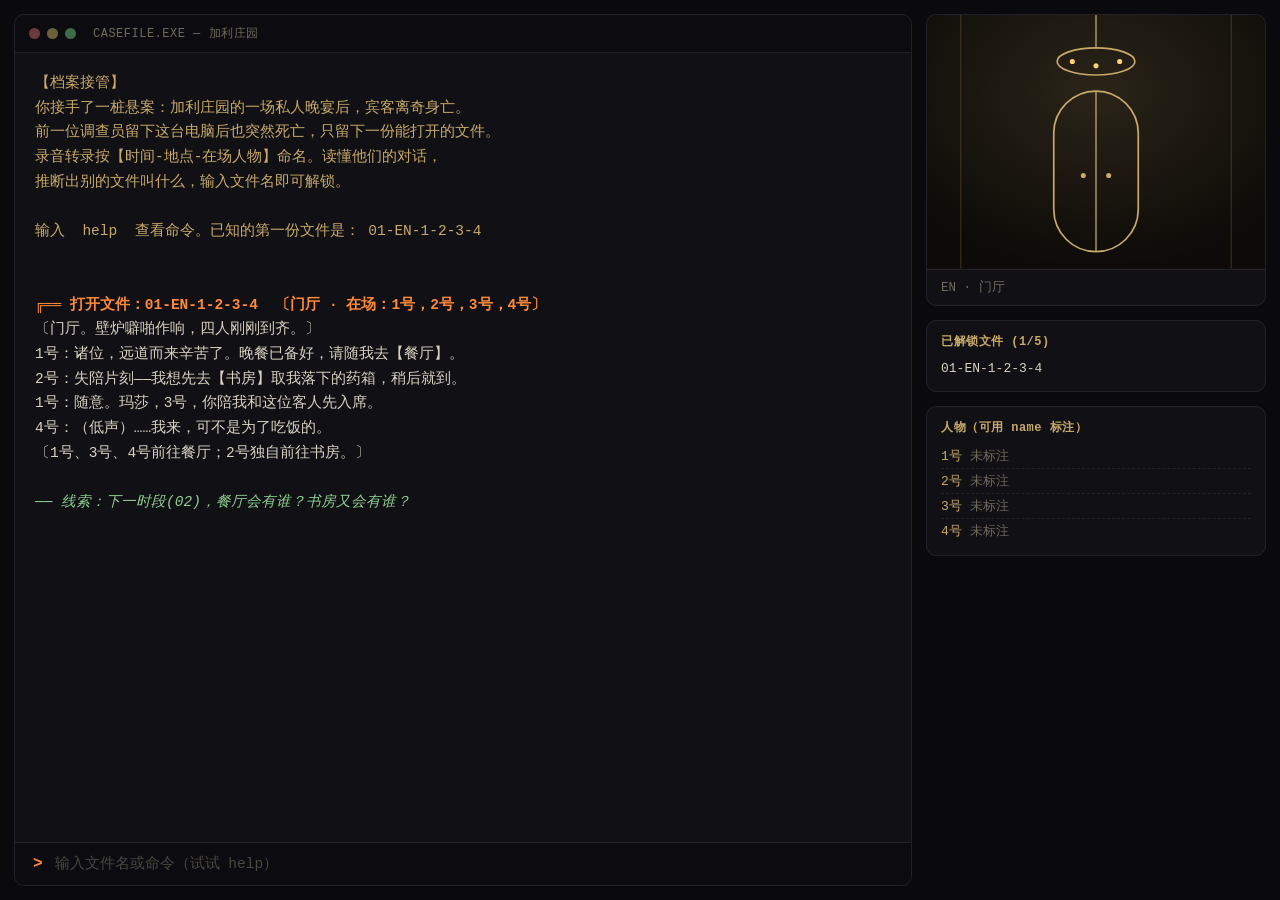
<file: index.html>
<!DOCTYPE html>
<html lang="zh-CN">
<head>
  <meta charset="UTF-8" />
  <meta name="viewport" content="width=device-width, initial-scale=1.0" />
  <title>加利庄园 · 晚宴疑案</title>
  <link rel="stylesheet" href="styles.css" />
</head>
<body>
  <div id="app">
    <!-- 左侧：终端 -->
    <section id="terminal-pane">
      <header class="pane-head">
        <span class="dot"></span><span class="dot"></span><span class="dot"></span>
        <span class="head-title">CASEFILE.EXE — 加利庄园</span>
      </header>
      <div id="output" aria-live="polite"></div>
      <form id="prompt-form" autocomplete="off">
        <span class="caret">&gt;</span>
        <input id="prompt-input" type="text" placeholder="输入文件名或命令（试试 help）" autofocus />
      </form>
    </section>

    <!-- 右侧：图片面板 + 侧栏 -->
    <aside id="side-pane">
      <div id="image-panel">
        <div id="scene-art"><!-- SVG 注入 --></div>
        <div id="scene-caption">尚未打开任何文件</div>
      </div>

      <div class="side-block">
        <h3>已解锁文件 <span id="file-count">(1)</span></h3>
        <ul id="file-list"></ul>
      </div>

      <div class="side-block">
        <h3>人物（可用 name 标注）</h3>
        <ul id="people-list"></ul>
      </div>
    </aside>
  </div>

  <script src="data.js"></script>
  <script src="art.js"></script>
  <script src="game.js"></script>
</body>
</html>
</file>
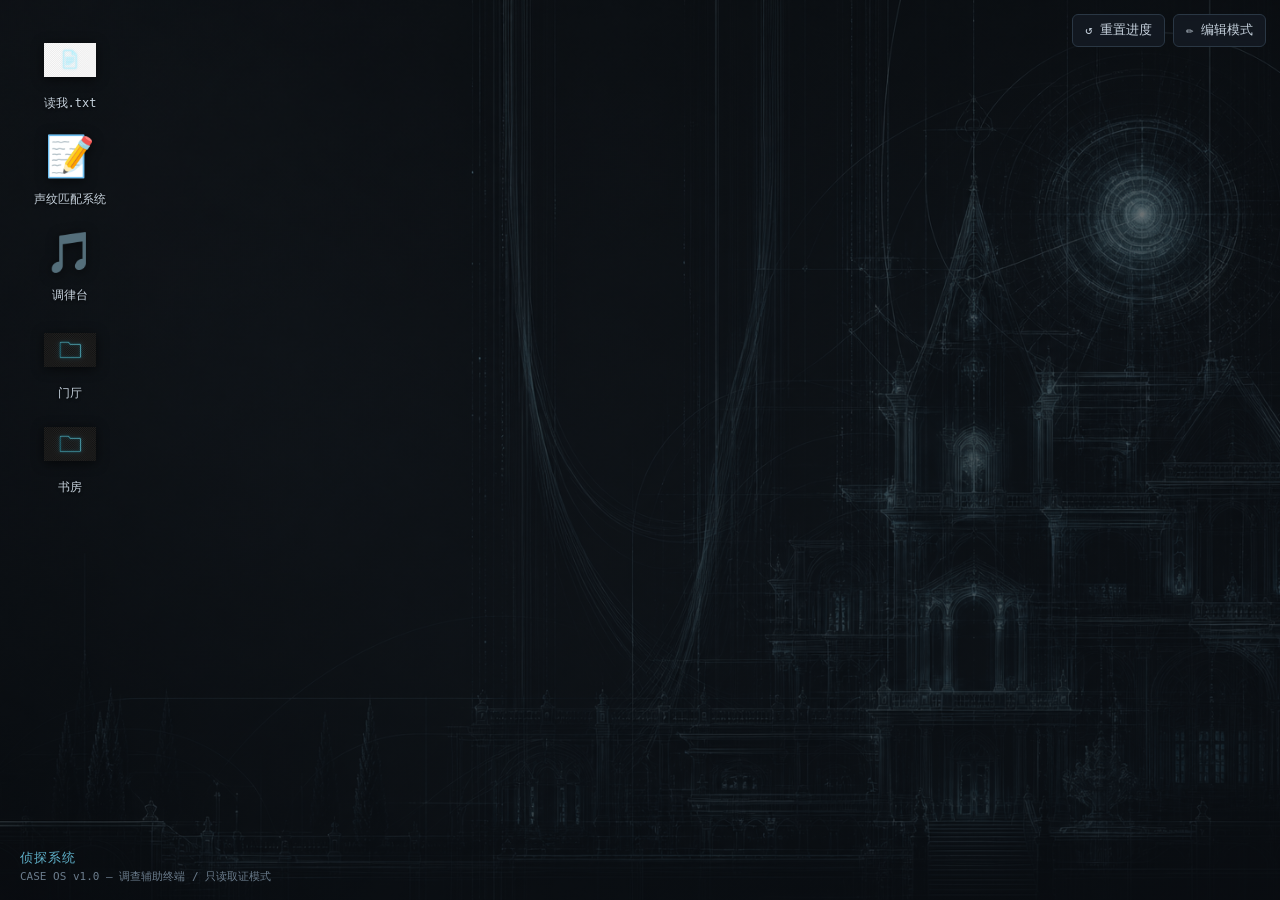
<file: desktop.html>
<!DOCTYPE html>
<html lang="zh-CN">
<head>
  <meta charset="UTF-8" />
  <meta name="viewport" content="width=device-width, initial-scale=1.0" />
  <title>织 · 家庭操作系统</title>
  <link rel="stylesheet" href="desktop.css?v=25" />
</head>
<body>
  <!-- 桌面：图标会由 desktop.js 根据 desktop-data.js 自动生成 -->
  <div id="desktop">
    <div id="icon-layer"></div>

    <!-- 右上角工具栏：编辑模式入口 -->
    <div id="toolbar">
      <div id="edit-only">
        <span id="draft-status"></span>
        <span id="add-target"></span>
        <button class="tool-btn" id="btn-add-txt">＋文本</button>
        <button class="tool-btn" id="btn-add-img">＋图片</button>
        <button class="tool-btn" id="btn-add-folder">＋文件夹</button>
        <button class="tool-btn" id="btn-export">导出配置</button>
        <button class="tool-btn" id="btn-reset" title="清空草稿，回到 desktop-data.js 文件版本">恢复文件版本</button>
      </div>
      <button class="tool-btn" id="btn-reset-progress" title="清空你的游玩进度：解锁、看过的记录、改名、人物备注">↺ 重置进度</button>
      <button class="tool-btn" id="btn-edit">✏️ 编辑模式</button>
    </div>

    <!-- 右侧属性检查器（编辑模式选中后出现） -->
    <div id="inspector"></div>

    <!-- 左下角系统信息 -->
    <div id="system-tag">
      <div id="system-name"></div>
      <div id="boot-line"></div>
    </div>
  </div>

  <!-- 配置在前，引擎在后 -->
  <script src="desktop-data.js?v=25"></script>
  <script src="desktop.js?v=25"></script>
</body>
</html>
</file>
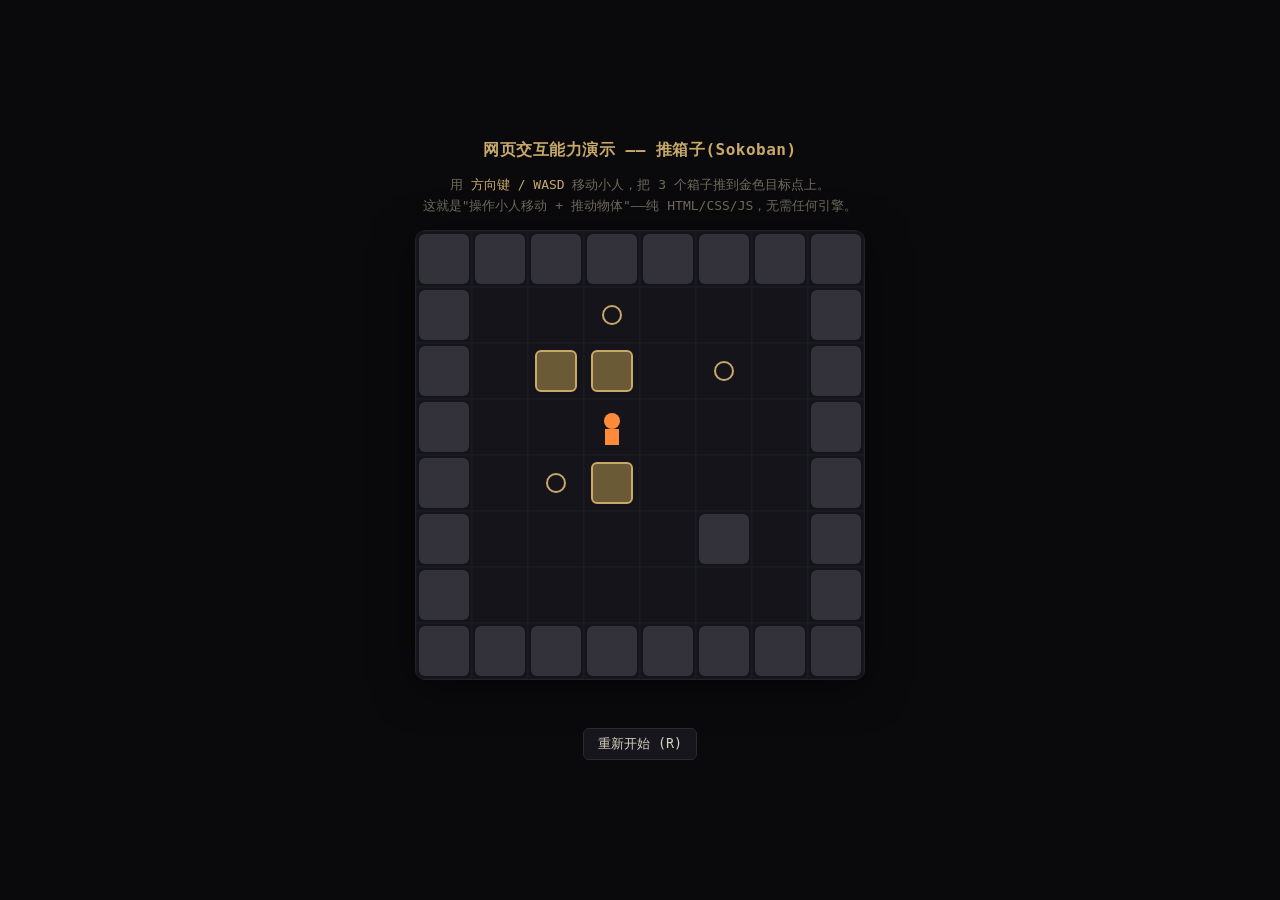
<file: movement-demo.html>
<!DOCTYPE html>
<html lang="zh-CN">
<head>
<meta charset="UTF-8" />
<meta name="viewport" content="width=device-width, initial-scale=1.0" />
<title>交互能力演示 · 推箱子</title>
<style>
  :root { --gold:#c8a96a; --ink:#d8d2c2; --dim:#6f6a5c; }
  html,body{margin:0;height:100%;background:#0a0a0c;color:var(--ink);
    font-family:Consolas,Menlo,monospace;display:flex;flex-direction:column;
    align-items:center;justify-content:center;gap:14px;}
  h1{font-size:16px;color:var(--gold);margin:0;letter-spacing:.5px;}
  p{margin:0;color:var(--dim);font-size:13px;text-align:center;line-height:1.6;}
  canvas{border:1px solid #23222a;border-radius:10px;background:#101015;
    box-shadow:0 8px 40px rgba(0,0,0,.5);touch-action:none;}
  #msg{height:20px;color:#8fcf8f;font-size:14px;font-weight:600;}
  .keys{color:var(--gold);}
  button{background:#16161c;color:var(--ink);border:1px solid #2a2a33;
    border-radius:6px;padding:6px 14px;font-family:inherit;cursor:pointer;}
  button:hover{border-color:var(--gold);}
</style>
</head>
<body>
  <h1>网页交互能力演示 —— 推箱子(Sokoban)</h1>
  <p>用 <span class="keys">方向键 / WASD</span> 移动小人，把 3 个箱子推到金色目标点上。<br/>
     这就是"操作小人移动 + 推动物体"——纯 HTML/CSS/JS，无需任何引擎。</p>
  <canvas id="c" width="448" height="448"></canvas>
  <div id="msg"></div>
  <button id="reset">重新开始 (R)</button>

<script>
(function(){
  "use strict";
  // 地图： # 墙  . 目标  $ 箱子  @ 小人  (空格=地板)
  const LEVEL = [
    "########",
    "#  .   #",
    "# $$ . #",
    "#  @   #",
    "# .$   #",
    "#    # #",
    "#      #",
    "########",
  ];
  const TILE = 56;
  const cvs = document.getElementById("c");
  const ctx = cvs.getContext("2d");
  const msg = document.getElementById("msg");

  let walls, targets, boxes, player;

  function load(){
    walls = new Set(); targets = new Set(); boxes = new Set(); player = null;
    for(let y=0;y<LEVEL.length;y++){
      for(let x=0;x<LEVEL[y].length;x++){
        const ch = LEVEL[y][x], k = x+","+y;
        if(ch==="#") walls.add(k);
        else if(ch===".") targets.add(k);
        else if(ch==="$") boxes.add(k);
        else if(ch==="@") player = {x,y};
      }
    }
    msg.textContent = "";
    draw();
  }

  function key(x,y){ return x+","+y; }

  function move(dx,dy){
    if(!player) return;
    const nx=player.x+dx, ny=player.y+dy, nk=key(nx,ny);
    if(walls.has(nk)) return;                 // 撞墙
    if(boxes.has(nk)){                         // 前方是箱子
      const bx=nx+dx, by=ny+dy, bk=key(bx,by);
      if(walls.has(bk) || boxes.has(bk)) return; // 箱子后面被挡，推不动
      boxes.delete(nk); boxes.add(bk);         // 推动箱子
    }
    player.x=nx; player.y=ny;
    draw();
    checkWin();
  }

  function checkWin(){
    let done = true;
    targets.forEach(t=>{ if(!boxes.has(t)) done=false; });
    if(done && targets.size>0){
      msg.textContent = "★ 通关！所有箱子都到位了。";
    }
  }

  function roundRect(x,y,w,h,r){
    ctx.beginPath();
    ctx.moveTo(x+r,y); ctx.arcTo(x+w,y,x+w,y+h,r);
    ctx.arcTo(x+w,y+h,x,y+h,r); ctx.arcTo(x,y+h,x,y,r);
    ctx.arcTo(x,y,x+w,y,r); ctx.closePath();
  }

  function draw(){
    ctx.clearRect(0,0,cvs.width,cvs.height);
    for(let y=0;y<LEVEL.length;y++){
      for(let x=0;x<LEVEL[y].length;x++){
        const px=x*TILE, py=y*TILE, k=key(x,y);
        // 地板
        ctx.fillStyle = "#14141a"; ctx.fillRect(px,py,TILE,TILE);
        ctx.strokeStyle = "#1d1d24"; ctx.strokeRect(px,py,TILE,TILE);
        if(walls.has(k)){
          ctx.fillStyle = "#33323a"; roundRect(px+3,py+3,TILE-6,TILE-6,6); ctx.fill();
        }
        if(targets.has(k)){
          ctx.strokeStyle = "#c8a96a"; ctx.lineWidth=2;
          ctx.beginPath(); ctx.arc(px+TILE/2,py+TILE/2,9,0,Math.PI*2); ctx.stroke();
          ctx.lineWidth=1;
        }
      }
    }
    // 箱子
    boxes.forEach(b=>{
      const [x,y]=b.split(",").map(Number);
      const onTarget = targets.has(b);
      ctx.fillStyle = onTarget ? "#8a6f30" : "#6b5a36";
      roundRect(x*TILE+8,y*TILE+8,TILE-16,TILE-16,5); ctx.fill();
      ctx.strokeStyle = onTarget ? "#ffd27a" : "#c8a96a"; ctx.lineWidth=2;
      roundRect(x*TILE+8,y*TILE+8,TILE-16,TILE-16,5); ctx.stroke();
      ctx.lineWidth=1;
    });
    // 小人
    if(player){
      const cx=player.x*TILE+TILE/2, cy=player.y*TILE+TILE/2;
      ctx.fillStyle = "#ff8a3a";
      ctx.beginPath(); ctx.arc(cx,cy-6,8,0,Math.PI*2); ctx.fill();      // 头
      ctx.fillRect(cx-7,cy+2,14,16);                                    // 身体
    }
  }

  window.addEventListener("keydown",(e)=>{
    const k=e.key.toLowerCase();
    if(["arrowup","w"].includes(k)){ move(0,-1); e.preventDefault(); }
    else if(["arrowdown","s"].includes(k)){ move(0,1); e.preventDefault(); }
    else if(["arrowleft","a"].includes(k)){ move(-1,0); e.preventDefault(); }
    else if(["arrowright","d"].includes(k)){ move(1,0); e.preventDefault(); }
    else if(k==="r"){ load(); }
  });
  document.getElementById("reset").addEventListener("click",load);

  load();
})();
</script>
</body>
</html>
</file>
<file: styles.css>
:root {
  --bg: #0a0a0c;
  --pane: #101015;
  --ink: #d8d2c2;
  --gold: #c8a96a;
  --dim: #6f6a5c;
  --accent: #ff8a3a;
  --green: #8fcf8f;
  --line: #23222a;
  --mono: "SFMono-Regular", Consolas, "Liberation Mono", Menlo, monospace;
}

* { box-sizing: border-box; }

html, body {
  margin: 0;
  height: 100%;
  background: var(--bg);
  color: var(--ink);
  font-family: var(--mono);
}

#app {
  display: grid;
  grid-template-columns: 1fr 340px;
  gap: 14px;
  height: 100vh;
  padding: 14px;
}

/* ---------- 终端 ---------- */
#terminal-pane {
  display: flex;
  flex-direction: column;
  background: var(--pane);
  border: 1px solid var(--line);
  border-radius: 10px;
  overflow: hidden;
}

.pane-head {
  display: flex;
  align-items: center;
  gap: 7px;
  padding: 10px 14px;
  border-bottom: 1px solid var(--line);
  background: #0c0c10;
}
.dot { width: 11px; height: 11px; border-radius: 50%; background: #33323a; }
.dot:nth-child(1) { background: #6b3b3b; }
.dot:nth-child(2) { background: #6b603b; }
.dot:nth-child(3) { background: #3b6b48; }
.head-title { margin-left: 10px; color: var(--dim); font-size: 12px; letter-spacing: .5px; }

#output {
  flex: 1;
  overflow-y: auto;
  padding: 18px 20px;
  font-size: 14.5px;
  line-height: 1.7;
  white-space: pre-wrap;
  word-break: break-word;
}

/* 输出行类型 */
.line-sys    { color: var(--gold); }
.line-file   { color: var(--accent); font-weight: 600; }
.line-text   { color: var(--ink); }
.line-clue   { color: var(--green); font-style: italic; }
.line-err    { color: #d97a7a; }
.line-echo   { color: var(--dim); }
.line-win    { color: var(--green); font-weight: 600; }
.line-sep    { color: var(--line); }

#prompt-form {
  display: flex;
  align-items: center;
  gap: 10px;
  padding: 12px 18px;
  border-top: 1px solid var(--line);
  background: #0c0c10;
}
.caret { color: var(--accent); font-weight: 700; }
#prompt-input {
  flex: 1;
  background: transparent;
  border: none;
  outline: none;
  color: var(--ink);
  font-family: var(--mono);
  font-size: 14.5px;
}
#prompt-input::placeholder { color: #4a4740; }

/* ---------- 侧栏 ---------- */
#side-pane {
  display: flex;
  flex-direction: column;
  gap: 14px;
  overflow-y: auto;
}

#image-panel {
  background: var(--pane);
  border: 1px solid var(--line);
  border-radius: 10px;
  overflow: hidden;
}
#scene-art svg { display: block; width: 100%; height: auto; }
#scene-art:empty::after {
  content: "□";
  display: flex; align-items: center; justify-content: center;
  height: 200px; color: var(--line); font-size: 60px;
}
#scene-caption {
  padding: 9px 14px;
  font-size: 12.5px;
  color: var(--dim);
  border-top: 1px solid var(--line);
}

.side-block {
  background: var(--pane);
  border: 1px solid var(--line);
  border-radius: 10px;
  padding: 12px 14px;
}
.side-block h3 {
  margin: 0 0 8px;
  font-size: 12px;
  color: var(--gold);
  letter-spacing: .5px;
  font-weight: 600;
}
.side-block ul { margin: 0; padding: 0; list-style: none; }
.side-block li {
  font-size: 13px;
  padding: 3px 0;
  color: var(--ink);
  border-bottom: 1px dashed var(--line);
}
.side-block li:last-child { border-bottom: none; }
.file-li { color: var(--accent); cursor: pointer; }
.file-li:hover { text-decoration: underline; }
.pid { color: var(--gold); }

@media (max-width: 760px) {
  #app { grid-template-columns: 1fr; grid-template-rows: 1fr auto; }
  #side-pane { flex-direction: row; flex-wrap: wrap; }
  #image-panel { flex: 1 1 100%; }
}
</file>
<file: desktop.css>
:root {
  --bg-0: #0a0e13;
  --bg-1: #0f151c;
  --panel: #141b24;
  --panel-bar: #1b2530;
  --line: #2a3744;
  --text: #c7d3de;
  --text-dim: #6b7c8c;
  --accent: #5fb0c9;
  --accent-soft: #2b4a55;
  --select: rgba(95, 176, 201, 0.25);
}

* { box-sizing: border-box; }

html, body {
  margin: 0;
  height: 100%;
  overflow: hidden;
  font-family: "Consolas", "Menlo", "PingFang SC", "Microsoft YaHei", monospace;
  color: var(--text);
  user-select: none;
}

/* ===== 桌面 ===== */
#desktop {
  position: fixed;
  inset: 0;
  background:
    linear-gradient(160deg, rgba(10,14,19,0.45) 0%, rgba(10,14,19,0.75) 100%),
    url("assets/wallpaper.png") center / cover no-repeat,
    var(--bg-0);
}

/* 桌面根图标层：用坐标(x/y)绝对定位 */
#icon-layer {
  position: absolute;
  inset: 0;
}
#icon-layer > .icon { position: absolute; }

/* 编辑模式下，桌面根图标可拖动 */
body.edit-mode #icon-layer > .icon { cursor: grab; }
body.edit-mode #icon-layer > .icon:active { cursor: grabbing; }

/* ===== 图标 ===== */
.icon {
  position: relative;
  width: 92px;
  padding: 10px 6px 8px;
  border-radius: 8px;
  text-align: center;
  cursor: pointer;
  transition: background 0.12s;
}
.icon:hover { background: rgba(255, 255, 255, 0.05); }
.icon.selected { background: var(--select); }

.icon .glyph {
  width: 52px;
  height: 52px;
  display: block;
  margin: 0 auto 6px;
  object-fit: contain;
  filter: drop-shadow(0 2px 6px rgba(0, 0, 0, 0.6));
}
.icon .glyph-emoji {
  display: block;
  width: 52px;
  height: 52px;
  margin: 0 auto 6px;
  font-size: 40px;
  line-height: 52px;
  text-align: center;
  filter: drop-shadow(0 2px 6px rgba(0, 0, 0, 0.6));
}
.icon .label {
  font-size: 12px;
  color: var(--text);
  text-shadow: 0 1px 3px rgba(0, 0, 0, 0.9);
  word-break: break-all;
  line-height: 1.3;
}

/* 上锁角标 */
.icon .lock-badge {
  position: absolute;
  top: 6px;
  right: 14px;
  font-size: 16px;
  filter: drop-shadow(0 1px 2px rgba(0, 0, 0, 0.8));
}
.icon.unlocked .lock-badge { opacity: 0.35; }

/* 编辑模式：游玩时会被隐藏的文件（调律台还原 / 逐层揭示），半透明 + 虚线框提示 */
.icon.hidden-stub { opacity: 0.4; }
.icon.hidden-stub .glyph,
.icon.hidden-stub .glyph-emoji { filter: grayscale(0.6) drop-shadow(0 2px 6px rgba(0, 0, 0, 0.6)); }
.icon.hidden-stub .label { font-style: italic; }
.icon.hidden-stub::after {
  content: "🎵 隐藏";
  position: absolute;
  top: 4px;
  left: 8px;
  font-size: 10px;
  font-style: normal;
  color: var(--accent);
  background: rgba(0, 0, 0, 0.55);
  padding: 1px 4px;
  border-radius: 4px;
}

/* ===== 窗口 ===== */
.window {
  position: absolute;
  min-width: 260px;
  min-height: 140px;
  background: var(--panel);
  border: 1px solid var(--line);
  border-radius: 8px;
  box-shadow: 0 16px 48px rgba(0, 0, 0, 0.55);
  display: flex;
  flex-direction: column;
  overflow: hidden;
}
.window.focused { border-color: var(--accent-soft); }

.window-bar {
  height: 32px;
  background: var(--panel-bar);
  border-bottom: 1px solid var(--line);
  display: flex;
  align-items: center;
  padding: 0 10px;
  cursor: move;
  flex: none;
}
.window-bar .title {
  font-size: 12px;
  color: var(--text);
  flex: 1;
  white-space: nowrap;
  overflow: hidden;
  text-overflow: ellipsis;
}
.window-bar .rename {
  flex: none;
  margin-right: 8px;
  font-size: 13px;
  color: var(--text-dim);
  cursor: pointer;
  user-select: none;
}
.window-bar .rename:hover { color: var(--accent); }
.window-bar .title-input {
  width: 100%;
  background: var(--bg-0);
  border: 1px solid var(--accent);
  border-radius: 3px;
  color: var(--text);
  font-family: inherit;
  font-size: 12px;
  padding: 2px 6px;
  outline: none;
}
.window-bar .close {
  width: 16px;
  height: 16px;
  border-radius: 50%;
  background: #c75f5f;
  cursor: pointer;
  flex: none;
  transition: filter 0.12s;
}
.window-bar .close:hover { filter: brightness(1.25); }

.window-body {
  flex: 1;
  overflow: auto;
  padding: 16px;
}

/* 文本内容 */
.txt-body {
  white-space: pre-wrap;
  line-height: 1.7;
  font-size: 13.5px;
  color: var(--text);
  user-select: text;
}
.txt-body .speaker {
  color: #7fc3ff;
  font-weight: 600;
}

/* 图片内容 */
.img-body { text-align: center; }
.img-body img {
  max-width: 100%;
  border: 1px solid var(--line);
  border-radius: 4px;
}
.img-body .caption {
  margin-top: 10px;
  font-size: 12px;
  color: var(--text-dim);
}

/* 文件夹内容：再放一组图标 */
.folder-body {
  display: flex;
  flex-wrap: wrap;
  align-content: flex-start;
  gap: 4px;
}
.folder-body .empty {
  color: var(--text-dim);
  font-size: 12px;
  padding: 8px;
}

/* 上锁对话框 */
.lock-body { text-align: center; padding: 8px 4px; }
.lock-body .lock-icon { font-size: 40px; margin-bottom: 10px; }
.lock-body .hint {
  font-size: 12.5px;
  color: var(--text-dim);
  margin-bottom: 14px;
  line-height: 1.6;
}
.lock-body input {
  width: 80%;
  background: var(--bg-0);
  border: 1px solid var(--line);
  border-radius: 4px;
  color: var(--text);
  font-family: inherit;
  font-size: 14px;
  padding: 8px 10px;
  text-align: center;
  outline: none;
}
.lock-body input:focus { border-color: var(--accent); }
.lock-body .lock-btn {
  margin-top: 12px;
  background: var(--accent-soft);
  border: 1px solid var(--accent);
  color: var(--text);
  font-family: inherit;
  font-size: 13px;
  padding: 7px 22px;
  border-radius: 4px;
  cursor: pointer;
}
.lock-body .lock-btn:hover { filter: brightness(1.2); }
.lock-body .lock-error {
  margin-top: 10px;
  min-height: 16px;
  font-size: 12px;
  color: #d98a8a;
}

/* ===== 排序锁 ===== */
.order-lock .hint { line-height: 1.6; }
.order-lock .order-list { text-align: left; margin: 6px 0 2px; }
.order-row {
  display: flex;
  align-items: center;
  gap: 8px;
  padding: 7px 9px;
  margin: 6px 0;
  background: var(--bg-0);
  border: 1px solid var(--line);
  border-radius: 5px;
}
.order-row .order-rank { color: var(--accent); font-weight: bold; flex: none; width: 18px; }
.order-row .order-label { flex: 1; font-size: 13px; color: var(--text); }
.order-row .order-arrows { display: flex; gap: 4px; flex: none; }
.order-arrow {
  width: 24px;
  height: 22px;
  background: var(--bg-1);
  border: 1px solid var(--line);
  border-radius: 4px;
  color: var(--text);
  cursor: pointer;
  font-size: 10px;
  line-height: 1;
}
.order-arrow:hover:not(:disabled) { border-color: var(--accent); color: var(--accent); }
.order-arrow:disabled { opacity: 0.3; cursor: default; }

/* ===== 认人锁 ===== */
.choice-lock .hint { line-height: 1.6; }
.choice-opt {
  display: block;
  width: 80%;
  margin: 8px auto 0;
  padding: 9px 10px;
  background: var(--bg-0);
  border: 1px solid var(--line);
  border-radius: 5px;
  color: var(--text);
  font-family: inherit;
  font-size: 13px;
  cursor: pointer;
  transition: border-color 0.12s, background 0.12s;
}
.choice-opt:hover { border-color: var(--accent); background: rgba(255,255,255,0.03); }

/* 数字密码键盘面板 */
.numpad-dots {
  display: flex;
  justify-content: center;
  gap: 8px;
  margin: 14px 0 10px;
}
.numpad-cell {
  width: 30px;
  height: 38px;
  display: flex;
  align-items: center;
  justify-content: center;
  font-size: 20px;
  font-family: monospace;
  color: var(--text);
  background: var(--bg-0);
  border: 1px solid var(--line);
  border-radius: 5px;
}
.numpad-cell.filled { border-color: var(--accent); color: #7fc3ff; }
.numpad-grid {
  display: grid;
  grid-template-columns: repeat(3, 1fr);
  gap: 8px;
  width: 200px;
  margin: 6px auto 0;
}
.numpad-key {
  height: 42px;
  font-size: 17px;
  background: var(--bg-1);
  border: 1px solid var(--line);
  border-radius: 6px;
  color: var(--text);
  cursor: pointer;
  transition: border-color 0.12s, background 0.12s;
}
.numpad-key:hover { border-color: var(--accent); background: rgba(255,255,255,0.04); }
.numpad-key:active { background: var(--accent-soft); }
.numpad-key.numpad-fn { color: var(--accent); font-size: 16px; }

/* 记忆调律台（音乐锁） */
.memory-lock { max-width: 540px; }
.memory-lock .lock-icon { font-size: 30px; color: var(--accent); }
.mem-section {
  text-align: left;
  font-size: 12px;
  color: var(--muted, #8a99a8);
  margin: 14px 2px 8px;
}

/* 六根竖向推子，横排一行 */
.mem-faders {
  display: flex;
  flex-wrap: nowrap;
  justify-content: space-between;
  gap: 6px;
}
.mem-fader {
  flex: 1 1 0;
  min-width: 0;
  display: flex;
  flex-direction: column;
  align-items: center;
  gap: 6px;
  padding: 8px 2px;
  background: var(--bg-1);
  border: 1px solid var(--line);
  border-radius: 8px;
  transition: border-color 0.12s, background 0.12s;
}
.mem-fader.on {
  border-color: var(--accent);
  background: var(--accent-soft, rgba(127,195,255,0.12));
}
.mem-emotion {
  font-size: 11px;
  color: var(--text);
  white-space: nowrap;
  min-height: 15px;
}
.mem-hr { color: #ff8a8a; font-variant-numeric: tabular-nums; }
.mem-slider {
  -webkit-appearance: slider-vertical;
  appearance: slider-vertical;
  writing-mode: vertical-lr;
  direction: rtl;            /* 下＝低(min)，上＝高(max) */
  width: 22px;
  height: 130px;
  accent-color: var(--accent);
  cursor: pointer;
}
.mem-present {
  display: flex;
  align-items: center;
  gap: 3px;
  font-size: 11px;
  color: var(--text-dim);
  cursor: pointer;
  user-select: none;
}
.mem-present input { accent-color: var(--accent); cursor: pointer; margin: 0; }
.mem-fader-label { text-align: center; line-height: 1.25; }
.mem-fader-label .mem-inst-main { font-size: 13px; color: var(--text); font-weight: 600; }

/* 调律台 App：房间选择 + 还原成功提示 */
.tuner-app { max-width: 560px; }
.tuner-pick {
  display: flex;
  align-items: center;
  gap: 8px;
  margin: 12px 2px 4px;
  font-size: 13px;
  color: var(--text);
}
.tuner-room-select {
  flex: 1;
  min-width: 0;
  padding: 6px 8px;
  background: var(--bg-1);
  border: 1px solid var(--line);
  border-radius: 5px;
  color: var(--text);
  font-size: 13px;
  cursor: pointer;
}
.tuner-room-select:focus { outline: none; border-color: var(--accent); }
.lock-error.tuner-ok { color: #4fd08a; }

/* 档案锁：代号 + 声纹下拉 */
.dossier-row .dossier-code {
  flex: none;
  min-width: 78px;
  font-family: monospace;
  letter-spacing: 0.5px;
  color: #7fc3ff;
  font-weight: 600;
}
.dossier-select {
  flex: 1;
  min-width: 0;
  padding: 5px 6px;
  background: var(--bg-1);
  border: 1px solid var(--line);
  border-radius: 4px;
  color: var(--text);
  font-size: 12.5px;
  cursor: pointer;
}
.dossier-select:focus { outline: none; border-color: var(--accent); }

/* ===== 人物备注程序 ===== */
.notes-app { display: flex; flex-direction: column; }
.notes-intro {
  font-size: 12px;
  color: var(--text-dim);
  line-height: 1.6;
  margin-bottom: 12px;
}
.notes-row {
  display: flex;
  align-items: center;
  gap: 10px;
  padding: 9px 0;
  border-bottom: 1px solid var(--line);
}
.notes-code { flex: 0 0 96px; cursor: pointer; user-select: none; display: flex; align-items: center; gap: 6px; }
.notes-code .code { font-size: 13px; color: var(--accent); font-weight: bold; }
.notes-code .code-caret { font-size: 10px; color: var(--text-dim); }
.notes-code .code-caret::before { content: "▸"; }
.notes-row.expanded .code-caret::before { content: "▾"; }
.notes-code:hover .code { text-decoration: underline; }

.notes-dialogs { padding: 2px 0 8px 6px; border-bottom: 1px solid var(--line); }
.notes-dialogs-count { font-size: 11px; color: var(--text-dim); margin: 4px 0 6px; }
.notes-dialog-item {
  padding: 6px 8px;
  margin: 4px 0;
  border: 1px solid var(--line);
  border-radius: 4px;
  cursor: pointer;
  background: var(--bg-0);
  transition: border-color 0.12s, background 0.12s;
}
.notes-dialog-item:hover { border-color: var(--accent); background: rgba(255,255,255,0.03); }
.notes-dialog-item .ndi-title { font-size: 12px; color: var(--text); }
.notes-dialog-item .ndi-sub { font-size: 10.5px; color: var(--text-dim); margin-top: 2px; }
.notes-row input {
  flex: 1;
  background: var(--bg-0);
  border: 1px solid var(--line);
  border-radius: 4px;
  color: var(--text);
  font-family: inherit;
  font-size: 13px;
  padding: 6px 8px;
  outline: none;
}
.notes-row input:focus { border-color: var(--accent); }

/* ===== 左下角系统信息 ===== */
#system-tag {
  position: absolute;
  left: 20px;
  bottom: 16px;
  pointer-events: none;
}
#system-name { font-size: 13px; color: var(--accent); letter-spacing: 1px; }
#boot-line { font-size: 11px; color: var(--text-dim); margin-top: 2px; }

/* ===== 顶部工具栏（编辑模式入口）===== */
#toolbar {
  position: absolute;
  top: 14px;
  right: 14px;
  display: flex;
  align-items: center;
  gap: 8px;
  z-index: 9000;
}
.tool-btn {
  background: rgba(20, 27, 36, 0.85);
  border: 1px solid var(--line);
  color: var(--text);
  font-family: inherit;
  font-size: 12.5px;
  padding: 7px 12px;
  border-radius: 6px;
  cursor: pointer;
  backdrop-filter: blur(4px);
  transition: all 0.12s;
}
.tool-btn:hover { border-color: var(--accent); }
.tool-btn.active { background: var(--accent-soft); border-color: var(--accent); color: #eaf6fb; }
#edit-only { display: none; gap: 8px; align-items: center; }
body.edit-mode #edit-only { display: flex; }
#add-target {
  font-size: 11.5px;
  color: var(--text-dim);
  margin-right: 2px;
  white-space: nowrap;
}
#add-target b { color: var(--accent); }
#draft-status {
  font-size: 11.5px;
  color: var(--text-dim);
  white-space: nowrap;
  margin-right: 2px;
}
#draft-status.saved { color: #7fc4a3; }

/* ===== 右侧属性检查器 ===== */
#inspector {
  position: absolute;
  top: 60px;
  right: 14px;
  width: 280px;
  max-height: calc(100% - 90px);
  overflow: auto;
  background: rgba(20, 27, 36, 0.92);
  border: 1px solid var(--line);
  border-radius: 8px;
  padding: 14px;
  z-index: 8500;
  backdrop-filter: blur(6px);
  display: none;
}
body.edit-mode #inspector.shown { display: block; }
#inspector .insp-title {
  font-size: 12px;
  color: var(--accent);
  letter-spacing: 1px;
  margin-bottom: 12px;
  border-bottom: 1px solid var(--line);
  padding-bottom: 8px;
}
.insp-field { margin-bottom: 11px; }
.insp-field label {
  display: block;
  font-size: 11px;
  color: var(--text-dim);
  margin-bottom: 4px;
}
.insp-field input[type="text"],
.insp-field textarea {
  width: 100%;
  background: var(--bg-0);
  border: 1px solid var(--line);
  border-radius: 4px;
  color: var(--text);
  font-family: inherit;
  font-size: 12.5px;
  padding: 6px 8px;
  outline: none;
  resize: vertical;
}
.insp-field input:focus,
.insp-field textarea:focus { border-color: var(--accent); }
.insp-field textarea { min-height: 120px; line-height: 1.5; }
.insp-check { display: flex; align-items: center; gap: 7px; font-size: 12.5px; color: var(--text); }
.insp-check input { width: 15px; height: 15px; }
.insp-type-tag {
  display: inline-block;
  font-size: 11px;
  color: var(--text-dim);
  border: 1px solid var(--line);
  border-radius: 4px;
  padding: 2px 8px;
}
.insp-field select {
  width: 100%;
  background: var(--bg-1);
  color: var(--text);
  border: 1px solid var(--line);
  border-radius: 6px;
  padding: 7px 8px;
  font-size: 12.5px;
}
.insp-field input[type="number"] {
  width: 100%;
  background: var(--bg-1);
  color: var(--text);
  border: 1px solid var(--line);
  border-radius: 6px;
  padding: 7px 8px;
  font-size: 12.5px;
}
.speaker-tool {
  display: flex;
  flex-direction: column;
  gap: 7px;
}
.speaker-tool-row {
  display: flex;
  gap: 6px;
}
.speaker-tool-row select { flex: 1 1 0; min-width: 0; }
.speaker-tool-row input[type="text"] { flex: 1 1 auto; min-width: 0; }
.speaker-tool-row button {
  flex: 0 0 auto;
  background: var(--accent-soft);
  color: var(--accent);
  border: 1px solid var(--accent);
  border-radius: 6px;
  padding: 7px 9px;
  font-family: inherit;
  font-size: 12px;
  cursor: pointer;
}
.speaker-tool-row button:hover { filter: brightness(1.2); }
.insp-mem-row {
  border: 1px solid var(--line);
  border-radius: 8px;
  padding: 9px 10px;
  margin-bottom: 9px;
  background: var(--bg-1);
}
.insp-mem-head {
  display: flex;
  align-items: center;
  gap: 8px;
  justify-content: space-between;
}
.insp-mem-inst { flex: 0 0 130px; width: 130px; }
.insp-mem-hr { display: flex; align-items: center; gap: 8px; }
.insp-mem-hr input[type="range"] { flex: 1 1 auto; }
.insp-hr { color: #ff8a8a; font-size: 12px; min-width: 44px; text-align: right; }
.insp-del {
  width: 100%;
  margin-top: 6px;
  background: #3a1f1f;
  border: 1px solid #6e3a3a;
  color: #e2a3a3;
  font-family: inherit;
  font-size: 12.5px;
  padding: 7px;
  border-radius: 4px;
  cursor: pointer;
}
.insp-del:hover { filter: brightness(1.25); }

/* ===== 导出窗口 ===== */
.export-body { display: flex; flex-direction: column; height: 100%; }
.export-body textarea {
  flex: 1;
  width: 100%;
  background: var(--bg-0);
  border: 1px solid var(--line);
  border-radius: 4px;
  color: var(--text);
  font-family: inherit;
  font-size: 11.5px;
  line-height: 1.45;
  padding: 8px;
  outline: none;
  resize: none;
  white-space: pre;
  overflow: auto;
}
.export-actions { display: flex; gap: 8px; margin-top: 10px; }
.export-actions button {
  flex: 1;
  background: var(--accent-soft);
  border: 1px solid var(--accent);
  color: #eaf6fb;
  font-family: inherit;
  font-size: 12.5px;
  padding: 8px;
  border-radius: 4px;
  cursor: pointer;
}
.export-actions button:hover { filter: brightness(1.2); }
.export-note { font-size: 11px; color: var(--text-dim); margin-bottom: 8px; line-height: 1.5; }
</file>
